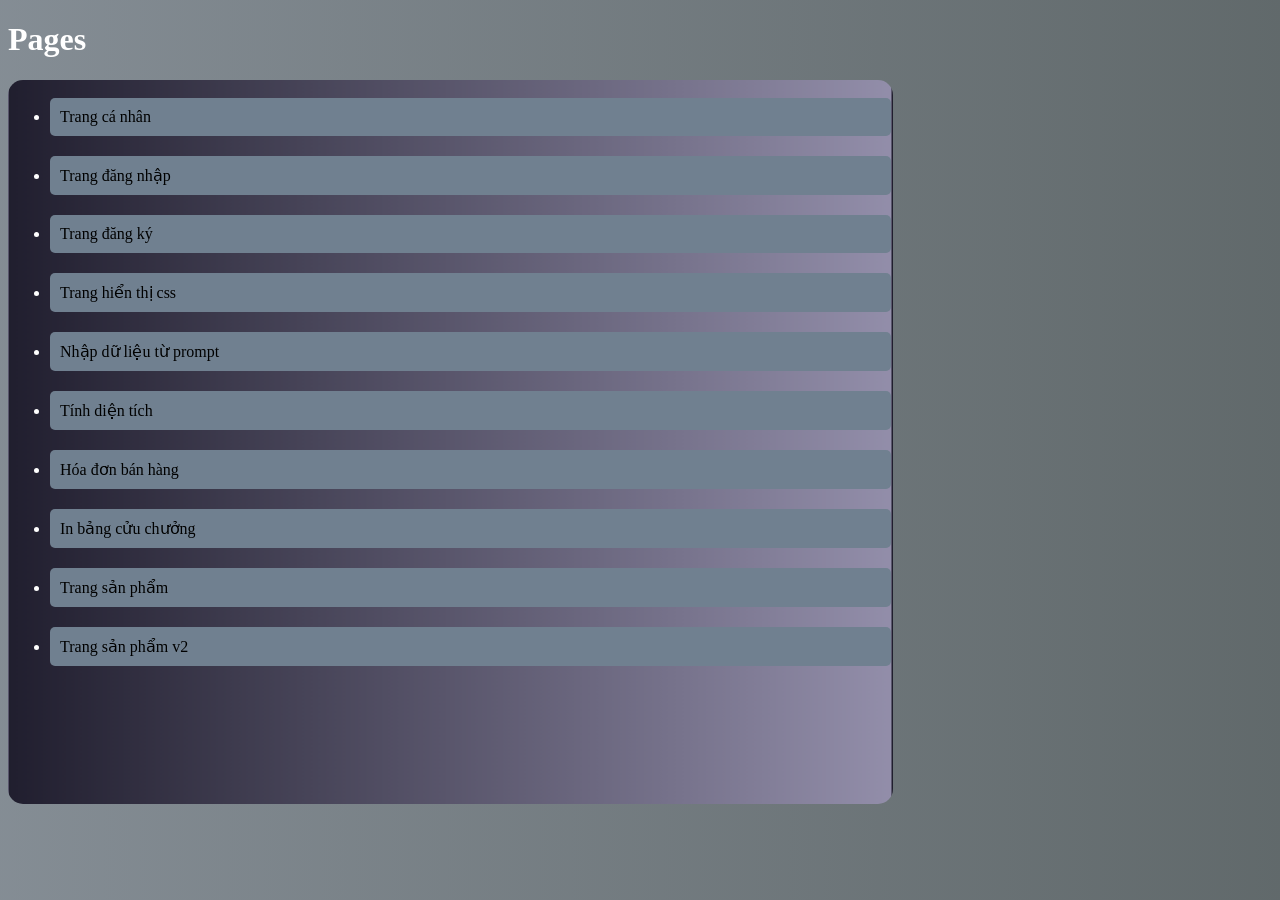
<file: index.html>
<!DOCTYPE html>
<html lang="vi">
<head>
    <meta charset="UTF-8">
    <title>Bai tap 1</title>
    <link rel="stylesheet" href="css/index.css">
</head>
<body>
	<h1>Pages</h1>
    <table>
		<tr>
			<td style="width:30%;">
				<div class="scroll">
					<ul>
                        <li><a href="html/page1.html">Trang cá nhân</a></li>
                        <li><a href="html/page2.html">Trang đăng nhập</a></li>
                        <li><a href="html/dangky.html">Trang đăng ký</a></li>
                        <li><a href="html/hienthicss.html">Trang hiển thị css</a></li>
                        <li><a href="html/nhapdlpromt.html">Nhập dữ liệu từ prompt</a></li>
                        <li><a href="html/tinhdientich.html">Tính diện tích</a></li>
                        <li><a href="html/Hoadon.html">Hóa đơn bán hàng</a></li>
                        <li><a href="html/BCC.html">In bảng cửu chưởng</a></li>
                        <li><a href="html/trangsanpham.html">Trang sản phẩm</a></li>
                        <li><a href="html/Trangsanphamv2.html">Trang sản phẩm v2</a></li>
                </ul>
				</div>
			</td>
		</tr>
	</table>

</body>
</html>
</file>
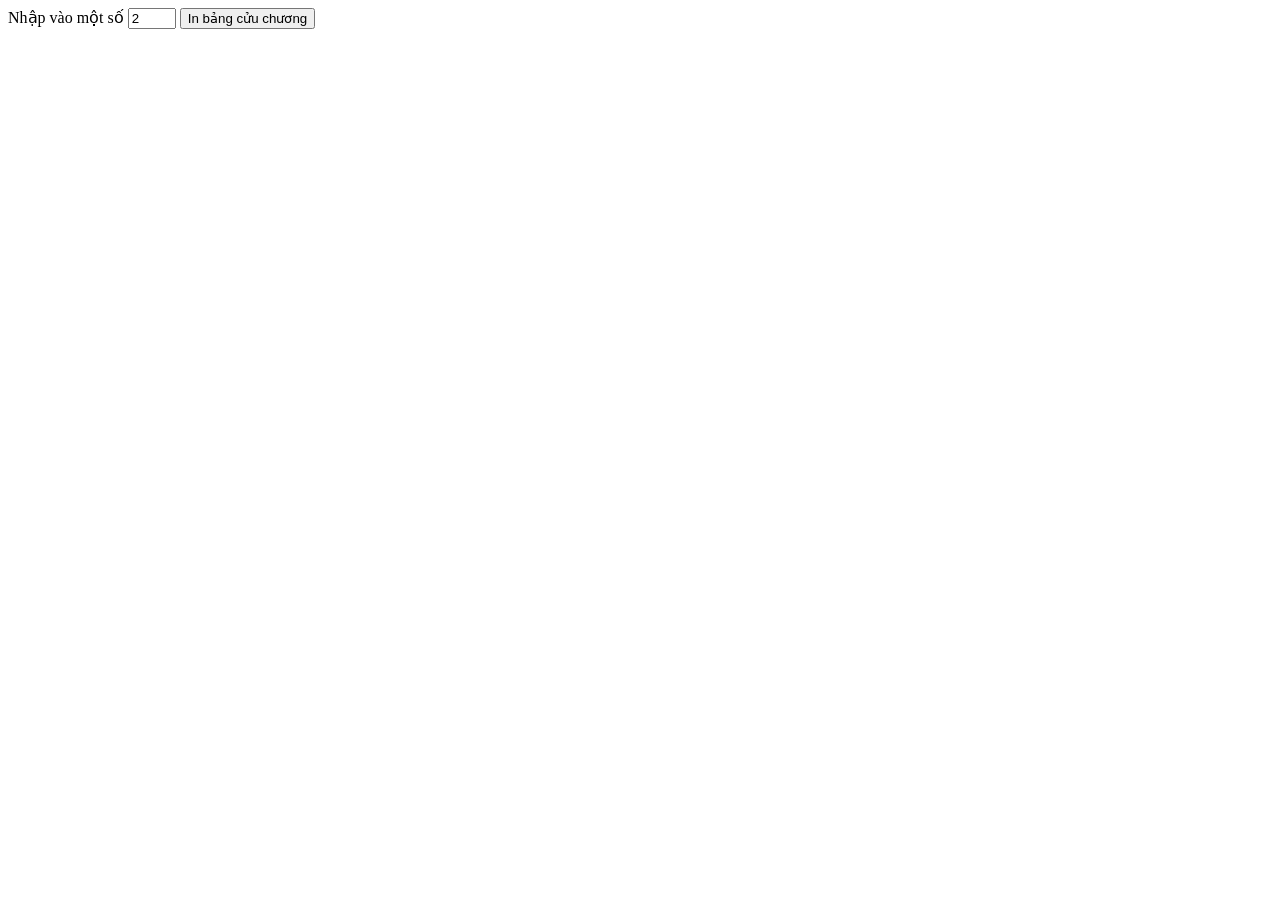
<file: html/BCC.html>
<!DOCTYPE html>
<html lang="vi">
	<head>
		<meta charset="UTF-8">
		<title>Trang bảng cửu chương</title>
        <script src="../js/bcc.js"></script>
	</head>
	
	<body>
		<form id="frmBCC">
            <label>Nhập vào một số </label>
            <input type="number" id="txtSo" name="txtSo" value="2" min="1" max="10">

            <input type="button" onclick="inBCC(document.getElementById('txtSo').value)" value="In bảng cửu chương">

        </form>
        <div id="result" style="font-size: 21px;">
        </div>
	</body>
	
	
</html>
</file>
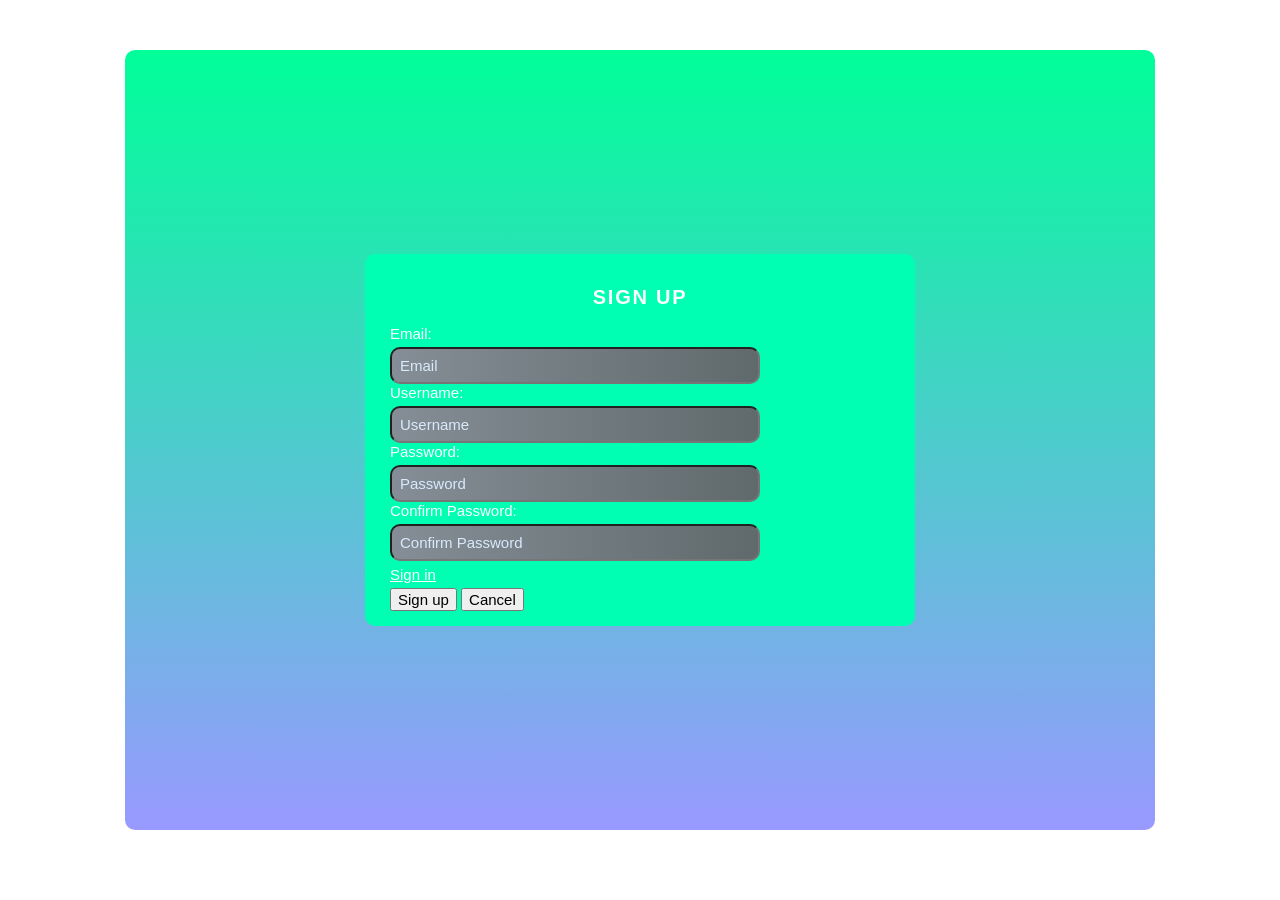
<file: html/dangky.html>
<!DOCTYPE html>
<html lang="vi">
	<head>
		<meta charset="UTF-8">
		<link rel="stylesheet" href="../css/style2.css">
		<title>Trang đăng ký</title>
	</head>
	
	<body>
		<div class="container">
			<form id="formLogin">
				<h2 id="title">Sign up</h2>
				<div class="box">
					<label for="txtEmail">Email: </label>
					<input type="Email" id="txtEmail" name= "txtEmail" class ="form-control" placeholder="Email">
				</div>
				
				<div class="box">
					<label for="txtUsername">Username: </label>
					<input type="text" id="txtUsername" name= "txtUsername" class ="form-control" placeholder="Username">
				</div>
				
				<div class="box">
					<label for="txtPass">Password: </label>
					<input type="Password" id="txtPass" name= "userPass" class ="form-control"  placeholder="Password">
				</div>
				
				<div class="box">
					<label for="txtPass">Confirm Password: </label>
					<input type="Password" id="txtCPass" name= "userCPass" class ="form-control"  placeholder="Confirm Password">
				</div>
			
				<a href="page2.html">Sign in</a>
				<input type="submit" name ="sbLogin" value="Sign up" class="button">
				<input type="reset" name ="rsCancel" value="Cancel" class="button">
				
			</form>
	
		</div>
	
	</body>
	
	
</html>
</file>
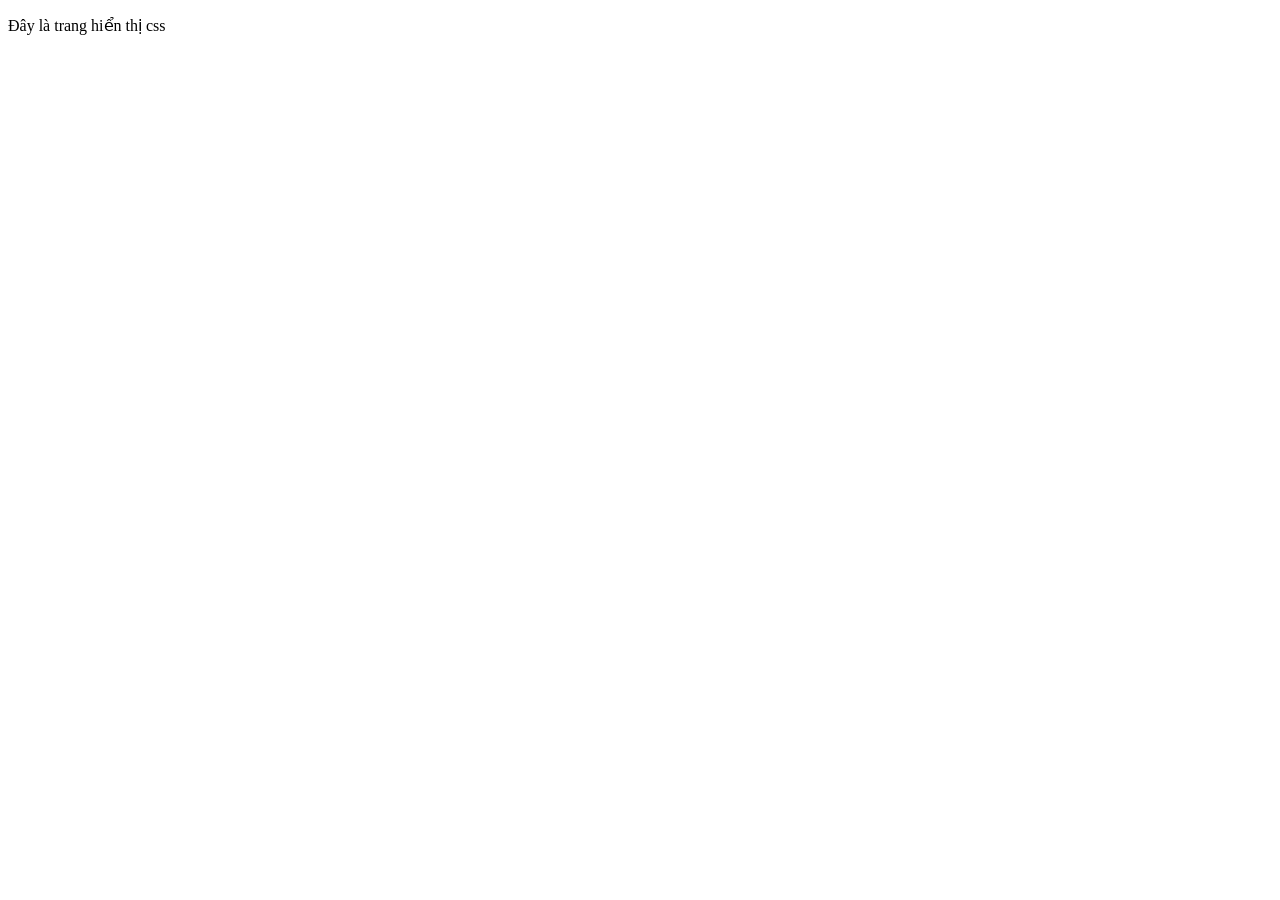
<file: html/hienthicss.html>
<!DOCTYPE html>
<html lang="vi">
	<head>
		<meta charset="UTF-8">
		<title>Trang hiển thị</title>
	</head>
	
	<body>
		<div class="container">
			<p id ="name">Đây là trang hiển thị css</p>
		</div>
        <script>
            let name = document.getElementById("name").innerHTML; // name = "Đây là trang hiển thị CSS"
            //window.alert(name);
            //document.getElementById("name").innerHTML = prompt("");
            //confirm(name);
            
        </script>
	</body>
	
	
</html>
</file>
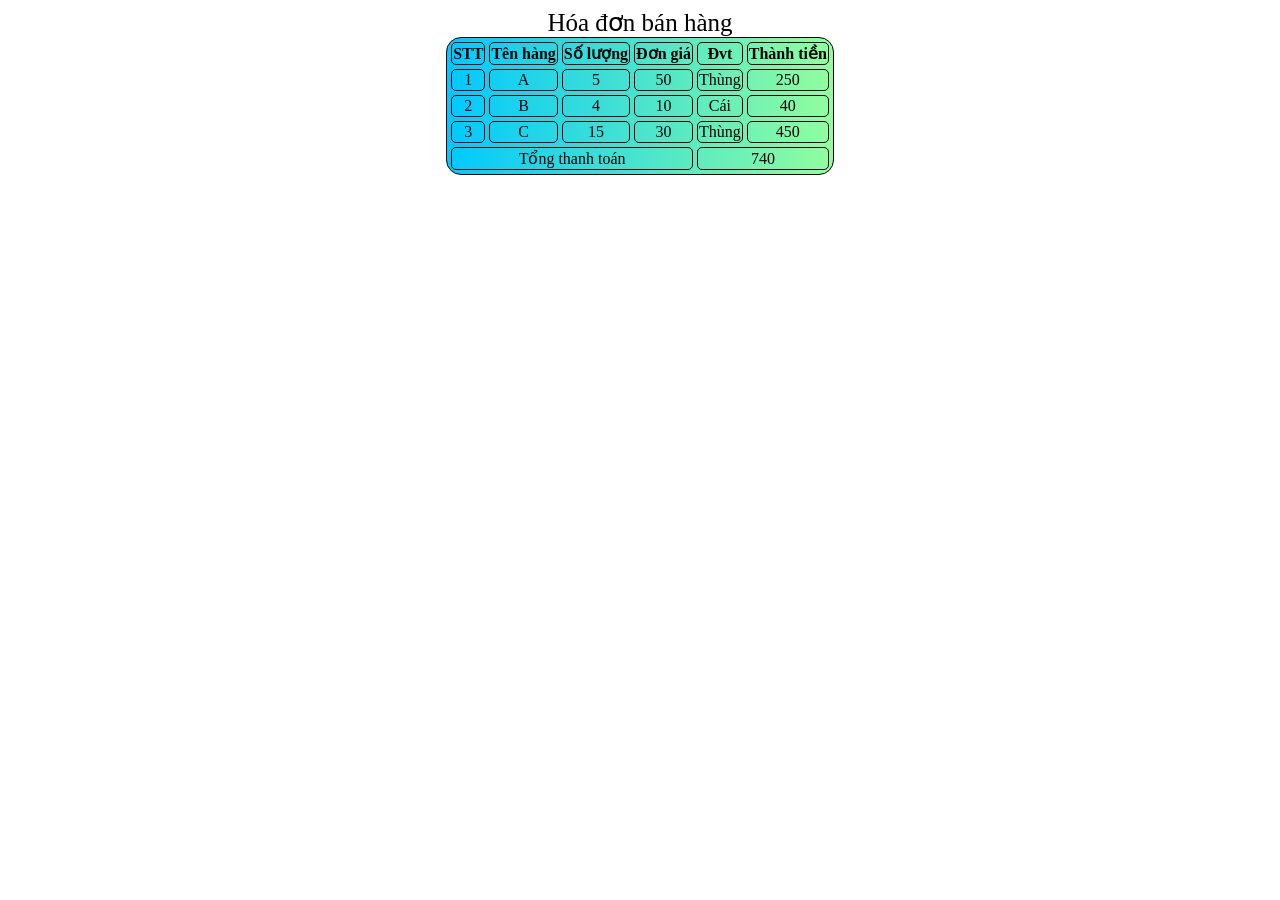
<file: html/Hoadon.html>
<!DOCTYPE html>
<html lang="vi">
<head>
    <meta charset="UTF-8">
    <link rel="stylesheet" href="../css/hoadon.css">
    <title>Trang cá nhân</title>

    <style>
        
    </style>
</head>
<body>
    <div class="div1">

   <table id="bang1">
        <caption>Hóa đơn bán hàng</caption>
        <tr>
            <th>STT</th>
            <th>Tên hàng</th>
            <th>Số lượng</th>
            <th>Đơn giá</th>
            <th>Đvt</th>
            <th>Thành tiền</th>
        </tr>
        <tr>
            <td>1</td>
            <td>A</td>
            <td class="soluong">5</td>
            <td class="dongia">50</td>
            <td>Thùng</td>
            <td class="thanhtien">?</td>
        </tr>
        <tr>
            <td>2</td>
            <td>B</td>
            <td class="soluong">4</td>
            <td class="dongia">10</td>
            <td>Cái</td>
            <td class="thanhtien">?</td>
        </tr>
        <tr>
            <td>3</td>
            <td>C</td>
            <td class="soluong">15</td>
            <td class="dongia">30</td>
            <td>Thùng</td>
            <td class="thanhtien">?</td>
        </tr>
        <tr>
            <td colspan="4">Tổng thanh toán</td>
            <td colspan="2" id="tongthanhtoan">?</td>
        </tr>

        <script>
            const sl = document.getElementsByClassName("soluong");
            const dg = document.getElementsByClassName("dongia");
            const tt = document.getElementsByClassName("thanhtien");
            let tong=0;
            
            for(let i=0;i<sl.length;i++)
            {
                tt[i].innerHTML = Number(sl[i].innerHTML) * Number(dg[i].innerHTML);
                 
                tong += Number(tt[i].innerHTML);
            }   

            document.getElementById("tongthanhtoan").innerHTML = tong;
        </script>
   </table>
    


</div>

</body>
</html>
</file>
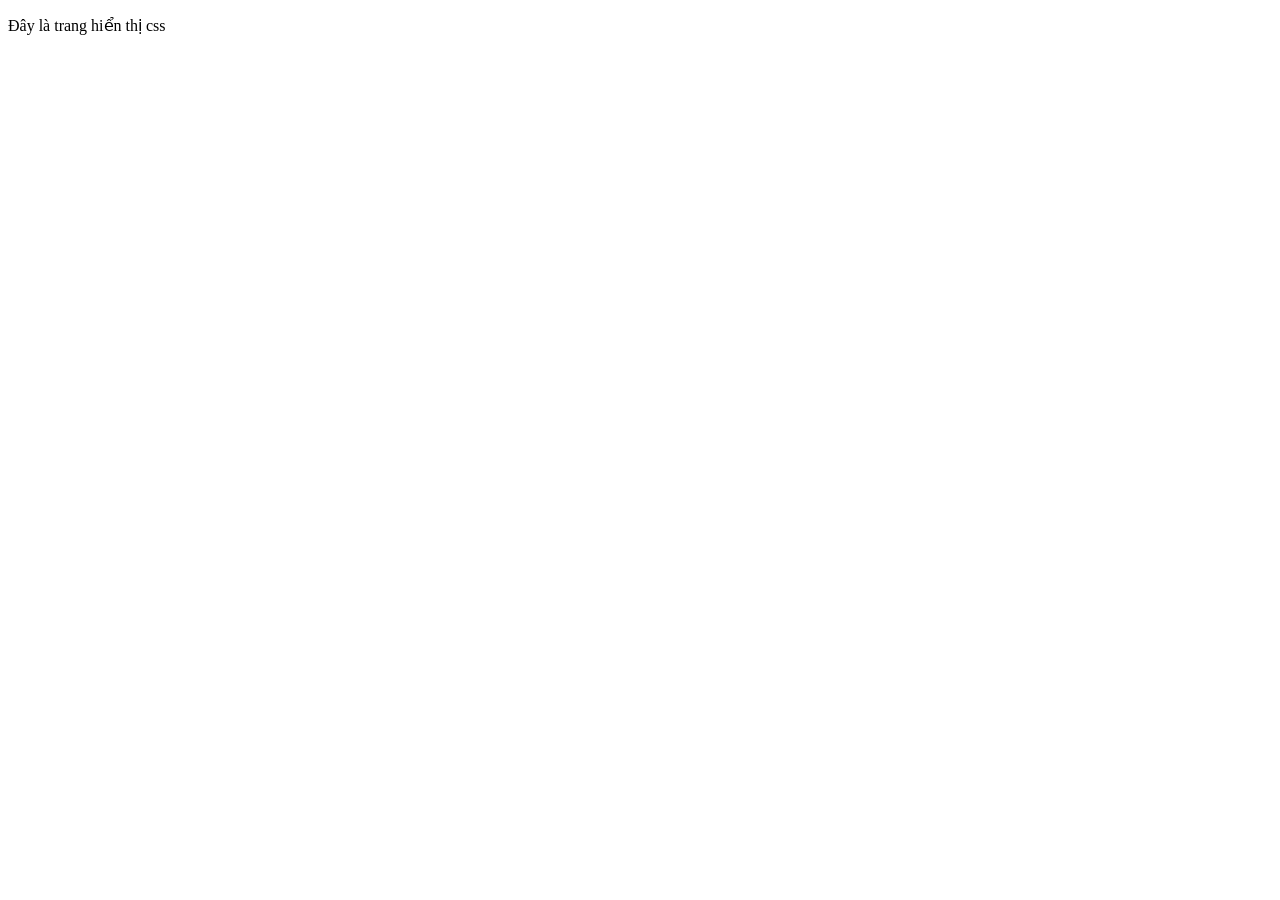
<file: html/nhapdlpromt.html>
<!DOCTYPE html>
<html lang="vi">
	<head>
		<meta charset="UTF-8">
		<title>Trang hiển thị</title>
       
	</head>
	
	<body>
		<div class="container">
			<p id ="name">Đây là trang hiển thị css</p>
		</div>
        <script>
            let name = prompt("Nhập tên của bạn");
            let yob = Number(prompt("Nhập tuổi của bạn "));
            //alert("Chào" + name + "  nay bạn "+ (2026-yob)+" tuổi");
            alert(`Chào ${name}, năm nay bạn ${2026-yob} tuổi rồi`)
            //document.getElementById("name").innerHTML = `Chào ${name}, năm nay bạn ${2026-yob} tuổi rồi`;
        </script>

        
	</body>
	
	
</html>
</file>
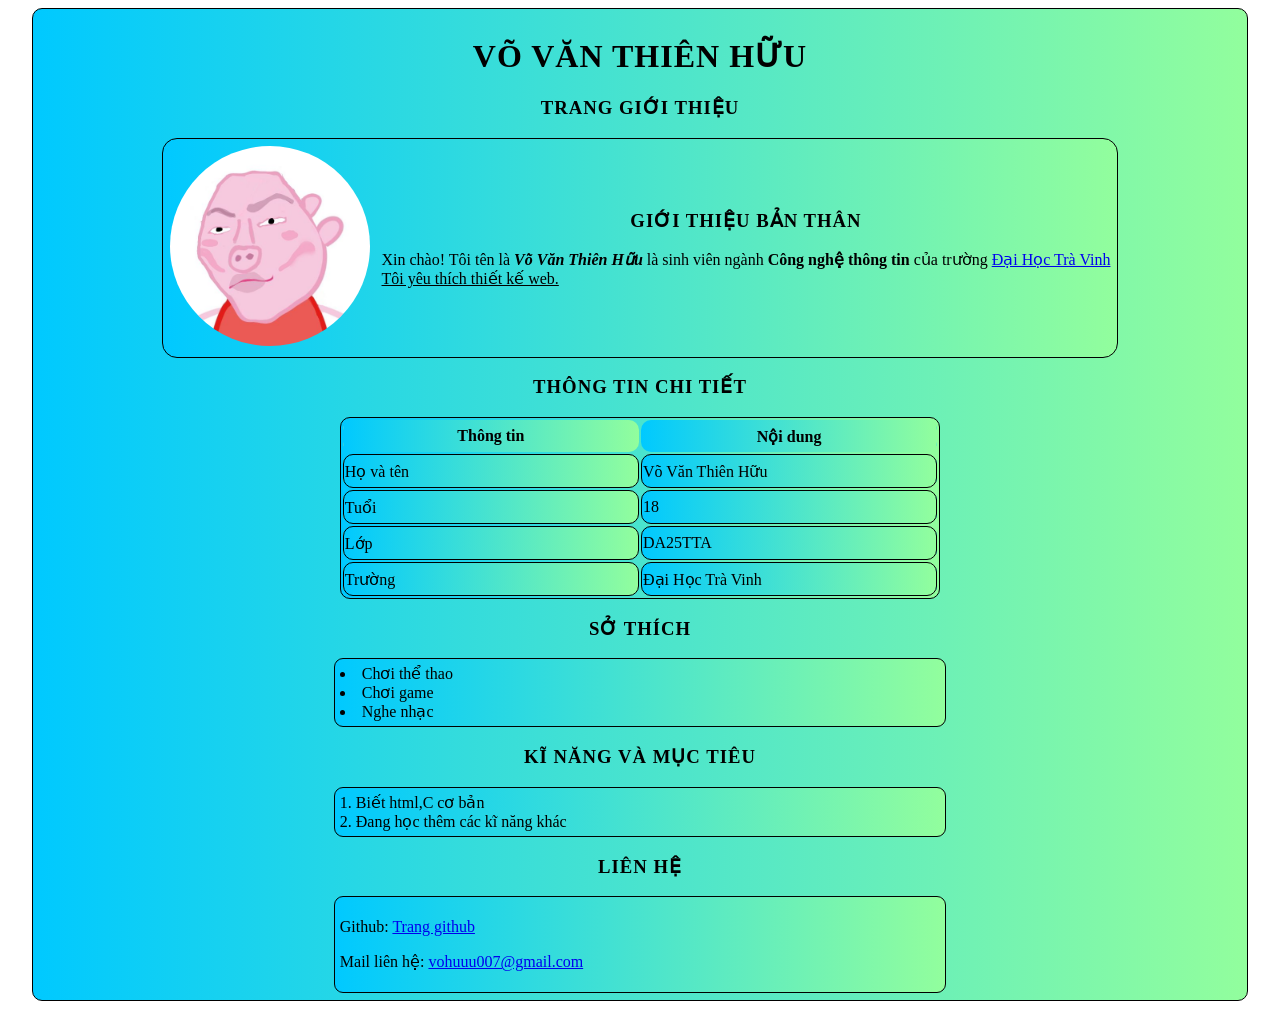
<file: html/page1.html>
<!DOCTYPE html>
<html lang="vi">
<head>
    <meta charset="UTF-8">
    <link rel="stylesheet" href="../css/style1.css">
    <title>Trang cá nhân</title>

    <style>
        
    </style>
</head>
<body>
    <div class="div1">
    <h1>Võ Văn Thiên Hữu</h1>
    <h3 class="tieude">Trang giới thiệu</h3>
    <table id="bang1">
			<tr>
			<td>
				<img src = "../assets/img/avatar.jpg" alt="Ảnh" style=" width: 200px; height: 200px;" >
			</td>
			<td>
				<h3 class="tieude">Giới thiệu bản thân</h3>
                <p>Xin chào! Tôi tên là <i><b>Võ Văn Thiên Hữu</b></i> là sinh viên ngành <b>Công nghệ thông tin </b>của trường <a href="https://www.tvu.edu.vn/">Đại Học Trà Vinh</a><br><u>Tôi yêu thích thiết kế web. </u></p>
			</td>	
			</tr>
		</table>	
    <h3 class="tieude">Thông tin chi tiết</h3>
    <table id="bang2">
        <tr>
            <th>Thông tin</th>
            <th>Nội dung</th>
        </tr>
        <tr>
            <td>Họ và tên</td>
            <td>Võ Văn Thiên Hữu</td>
        </tr>
        <tr>
            <td>Tuổi</td>
            <td>18</td>
        </tr>
        <tr>
            <td>Lớp</td>
            <td>DA25TTA</td>
        </tr>
        <tr>
            <td>Trường</td>
            <td>Đại Học Trà Vinh</td>
        </tr>
    </table>

    <h3 class="tieude">Sở thích</h3>

    <ul>
        <li>Chơi thể thao</li>
        <li>Chơi game</li>
        <li>Nghe nhạc</li>
    </ul>

    <h3 class="tieude">Kĩ năng và mục tiêu</h3>
    <ol>
        <li>Biết html,C cơ bản</li>
        <li>Đang học thêm các kĩ năng khác</li>
    </ol>

<h3 class="tieude">Liên hệ</h3>
<div class="info">
<p>Github: <a href="https://github.com/Huuwx007">Trang github</a></p>
<p>Mail liên hệ: <a href="mailto:vohuu007@gmail.com">vohuuu007@gmail.com</a></p>
</div>
</div>

</body>
</html>
</file>
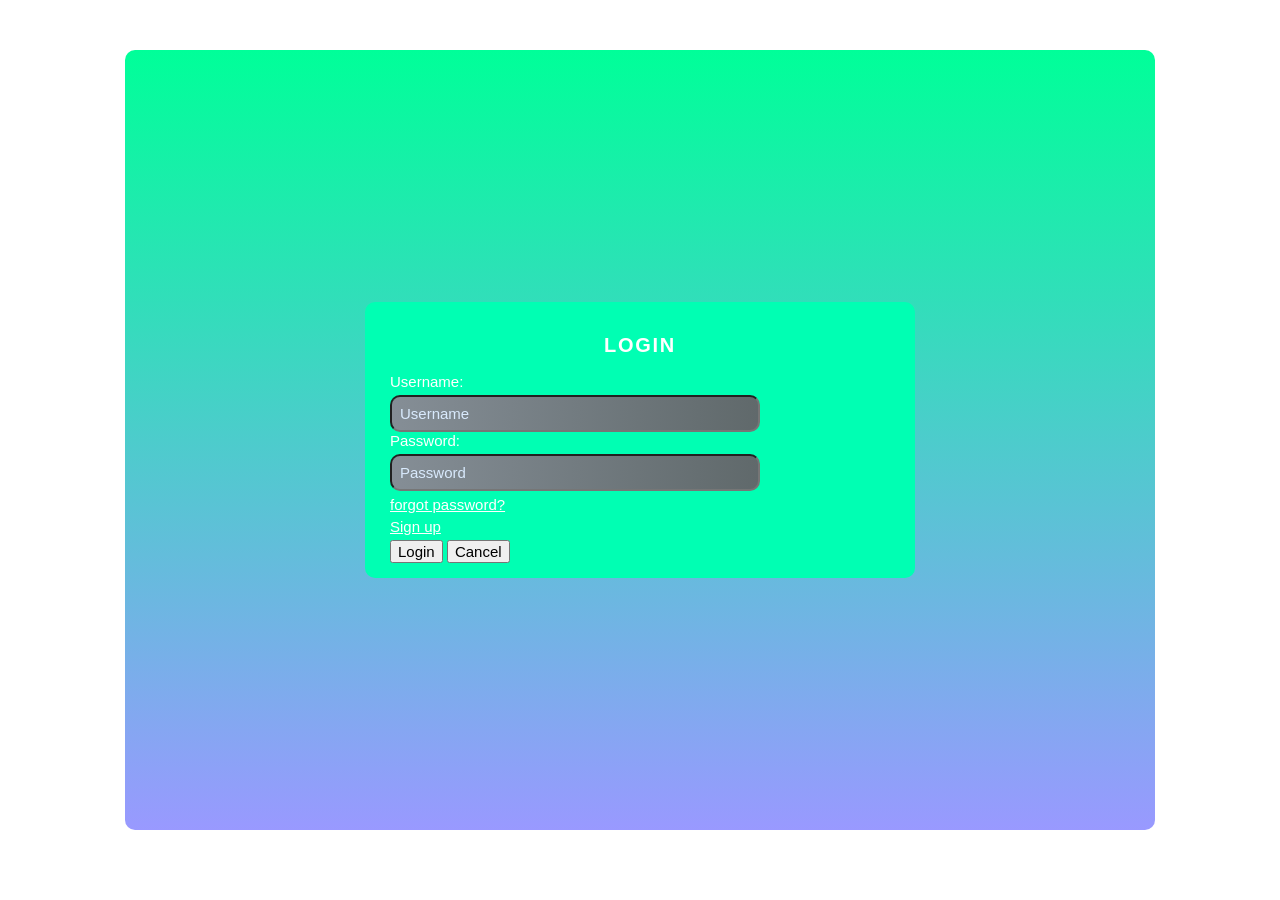
<file: html/page2.html>
<!DOCTYPE html>
<html lang="vi">
	<head>
		<meta charset="UTF-8">
		<link rel="stylesheet" href="../css/style2.css">
		<title>Trang đăng nhập</title>
	</head>
	
	<body>
		<div class="container">
			<form id="formLogin">
				<h2 id="title">Login </h2>
				
				<div class="box">
					<label for="txtUsername">Username: </label>
					<input type="text" id="txtUsername" name= "txtUsername" class ="form-control" placeholder="Username">
				</div>
				
				<div class="box">
					<label for="txtPass">Password: </label>
					<input type="Password" id="txtPass" name= "userPass" class ="form-control"  placeholder="Password">
				</div>
				
				<a href="#">forgot password?</a>
				<a href="dangky.html">Sign up</a>
				<input type="submit" name ="sbLogin" value="Login" class="button">
				<input type="reset" name ="rsCancel" value="Cancel" class ="button">
				
			</form>
	
		</div>
	
	</body>
	
	
</html>
</file>
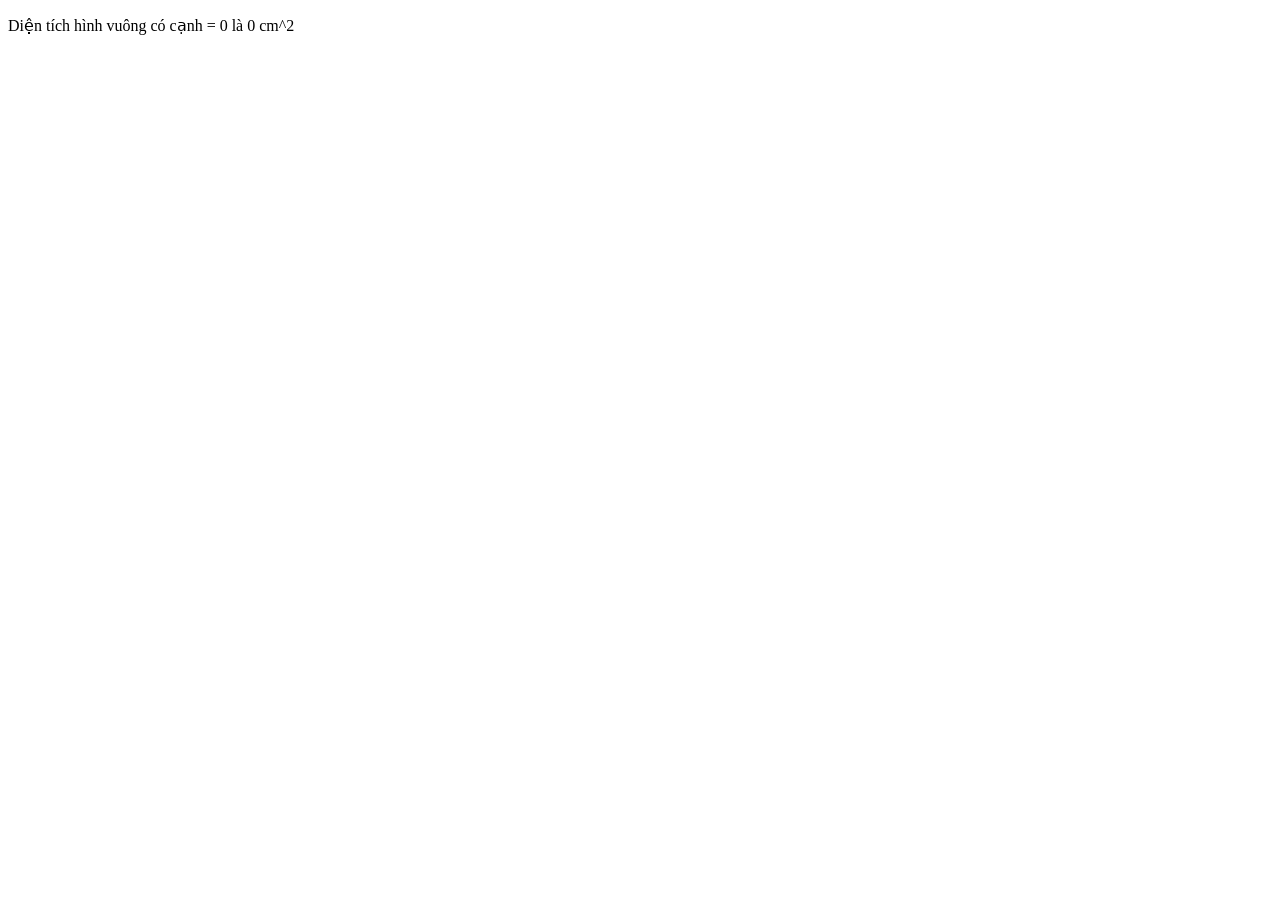
<file: html/tinhdientich.html>
<!DOCTYPE html>
<html lang="vi">
	<head>
		<meta charset="UTF-8">
		<title>Trang hiển thị</title>
       
	</head>
	
	<body>
		<div class="container">
			<p id ="name">Trang tính diện tích</p>
		</div>
        <script>
            let r = Number(prompt("Nhập chiều rộng hình chữ nhật "));
            let d = Number(prompt("Nhập chiều dài hình chữ nhật "));

            while(d<r)
            {
                alert("Chiều dài phải lớn hơn hoặc bằng chiều rộng ")
                r = Number(prompt("Nhập chiều rộng hình chữ nhật "));
                d = Number(prompt("Nhập chiều dài hình chữ nhật "));
            }
            
            //d>r
                if(d>r){
                    alert(`Diện tích hình chữ nhật có chiều dài = ${d} cm và chiều rộng = ${r}cm là ${d*r} cm^2`);
                    document.getElementById("name").innerHTML =`Diện tích hình chữ nhật có chiều dài = ${d} cm và chiều rộng = ${r}cm là ${d*r} cm^2` ;
                }
            //d=r
                else{
                    alert(`Diện tích hình vuông có cạnh = ${r} là ${r*r} cm^2`);
                    document.getElementById("name").innerHTML =`Diện tích hình vuông có cạnh = ${r} là ${r*r} cm^2` ;
                }
           
        </script>

        
	</body>
	
	
</html>
</file>
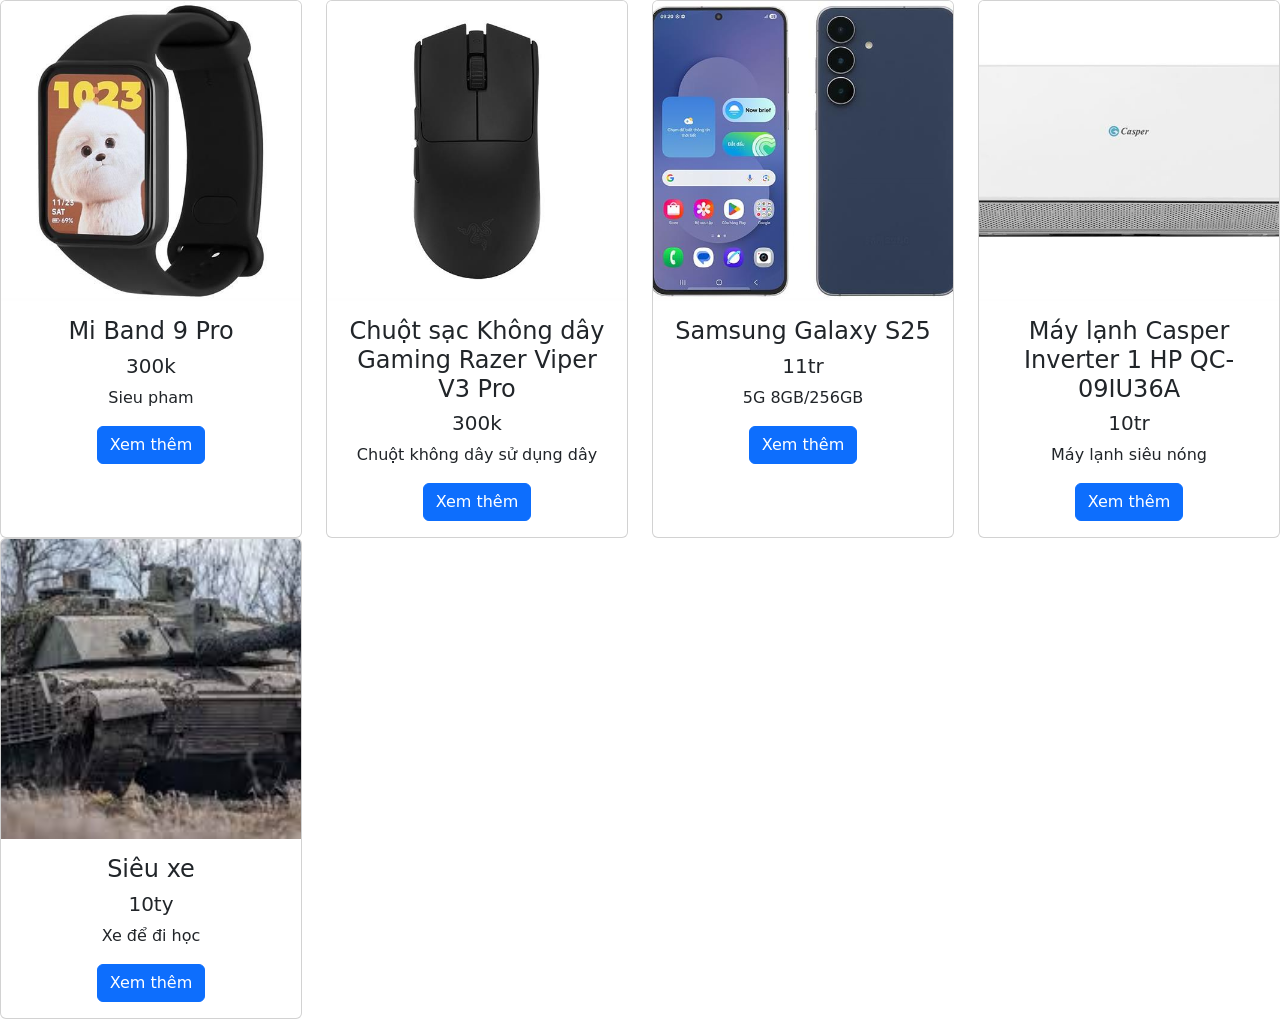
<file: html/Trangsanphamv2.html>
<!DOCTYPE html>
<html lang="vi">
	<head>
		<meta charset="UTF-8">
		<title>Trang sản phẩm v2</title>
        <script src="../js/item.js"></script>
        <script src="../js/data.js"></script>
        <!-- Latest compiled and minified CSS -->
        <link href="https://cdn.jsdelivr.net/npm/bootstrap@5.3.8/dist/css/bootstrap.min.css" rel="stylesheet">
        <!-- Latest compiled JavaScript -->
        <script src="https://cdn.jsdelivr.net/npm/bootstrap@5.3.8/dist/js/bootstrap.bundle.min.js"></script>
 
	</head>
	
	<body>
        <div class="row row-cols-1 row-cols-4" id="productlist">
            
        </div>

        <script>
            CreateItemList(productlistt);
        </script>
        
	</body>

	
</html>
</file>
<file: css/index.css>
table
	{
		width: 70%;
		border: 1px solid black;
  		border-collapse: collapse;
		border-radius: 15px;
		overflow: hidden;
		background: linear-gradient(90deg, hsla(248, 21%, 15%, 1) 0%, hsla(250, 14%, 61%, 1) 100%);


	}


	th, td 
	{
  		border: 1px solid black;
  		border-collapse: collapse;
		border-radius: 15px;
		color: white;
	}
iframe
	{
	height: 100%;
	width: 100%;
	display: block;
	border: none;
	}
td
	{
	vertical-align: top;
	}
a{
	color: white;	
}
body {
      background: linear-gradient(90deg, hsla(208, 7%, 55%, 1) 0%, hsla(191, 5%, 40%, 1) 100%);
      color: white;
      font-family: 'Allkin';font-size: 16px;
    }

.scroll{
	height: 80vh;
	overflow: auto;
	scrollbar-color: #918ca9 #211f2f;
}
li a {
	text-decoration: none;
	color: black;
	display: block;
	padding: 10px
}
li 
{
	text-align: left;
	margin-bottom: 20px;
	border-radius: 5px;
	background-color: #708090;

}
ol{
	color:#B0E0E6;
}
li:hover{
	background-color: LightCyan;

	}
a:hover{
	color: #800000;
}
</file>
<file: css/style2.css>
*{	
	font-size:15px;
	font-family:Arial;
}
label{
	display: block;
	color:white;
}
a{
	margin:5px 0;
	display:block;
}
#cb{
	color:white;
}
#title{
	font-size:20px;
	text-transform:uppercase;
	color:white;
	letter-spacing:1.75px;
	text-align:center;
}
.container
{	
	background: linear-gradient(to bottom, #00ff99 0%, #9999ff 100%);
	margin: 50px auto 0px;
	max-width: 1000px;
	border-radius:10px;
	padding:15px;
	height:750px;
	display: flex;
    justify-content: center;
    align-items: center;  
	
}
#formLogin{
	padding:15px 25px;
	max-width:500px;
	width:50%;
	overflow:hidden;
	background-color:#00ffb3;
	border-radius:10px;	


}
#cb{
	margin: 3px 7px;
}

.form-control
{
	background: linear-gradient(90deg, #858E96, #60696B);
	color:white;
}
a{
	color:white;
}
a:hover {
  color: hotpink;
}

::placeholder{
	color: #D9EAFD;
}
.box{
	width: 100%;
	
}
.form-control {
    width: 70%;
    padding: 8px;
    margin-top: 5px;
	border-radius:10px;
}
</file>
<file: css/hoadon.css>
table#bang1
{
    border: 1px solid black;
    margin: auto;
    border-radius: 15px;
    background:linear-gradient(90deg, #00C9FF 0%, #92FE9D 100%);
    text-align: center;
    border-spacing: 4.5px;
    
}
caption{
    font-size: 25px;
}
th, td {
  border: 1px solid black;
  border-radius: 5px;
}
</file>
<file: css/style1.css>
img{
    max-width: 200px;
    width:50% ;
    max-height: 200px;
    height: 50%;
    border-radius: 100px;
}
h1
{
    color: black;
    text-transform: uppercase;
    letter-spacing: 1px;
    text-align: center;
}
h3.tieude
{
    color: black;
    text-transform: uppercase;
    letter-spacing: 1px;
    text-align: center;
}

div.div1{
    border: 1px solid black;
    margin: auto;
    padding: 7px;
    background: linear-gradient(90deg, #00C9FF 0%, #92FE9D 100%);
    border-radius: 10px;
    width: 95%;
}
table#bang1
{
    border: 1px solid black;
    margin: auto;
    border-radius: 15px;
    overflow: hidden;
    background:linear-gradient(90deg, #00C9FF 0%, #92FE9D 100%);
}
table#bang1 td{
    border: none;
	padding: 5px;
}

table#bang2,table#bang2 td,table#bang2 tr,table#bang2 th
{
    border:1px solid black;
    margin:auto;
    width: 50%;
    height: 30px;
    background:linear-gradient(90deg, #00C9FF 0%, #92FE9D 100%);
    border-radius: 10px;
} 
table#bang2 th
{
    border: none;
}
ol{
    border: 1px solid black;
    margin: auto;
    border-radius: 9px;
    width: 50%;
    background:linear-gradient(90deg, #00C9FF 0%, #92FE9D 100%);
    padding: 5px;
    list-style-position: inside;
}
ul{
    border: 1px solid black;
    margin: auto;
    border-radius: 9px;
    width: 50%;
    background:linear-gradient(90deg, #00C9FF 0%, #92FE9D 100%);
    padding: 5px;
    list-style-position: inside;
}

div.info
{
    padding: 5px;
    border: 1px solid black;
    margin: auto;
    border-radius: 9px;
    width: 50%;
    background:linear-gradient(90deg, #00C9FF 0%, #92FE9D 100%);
}
</file>
